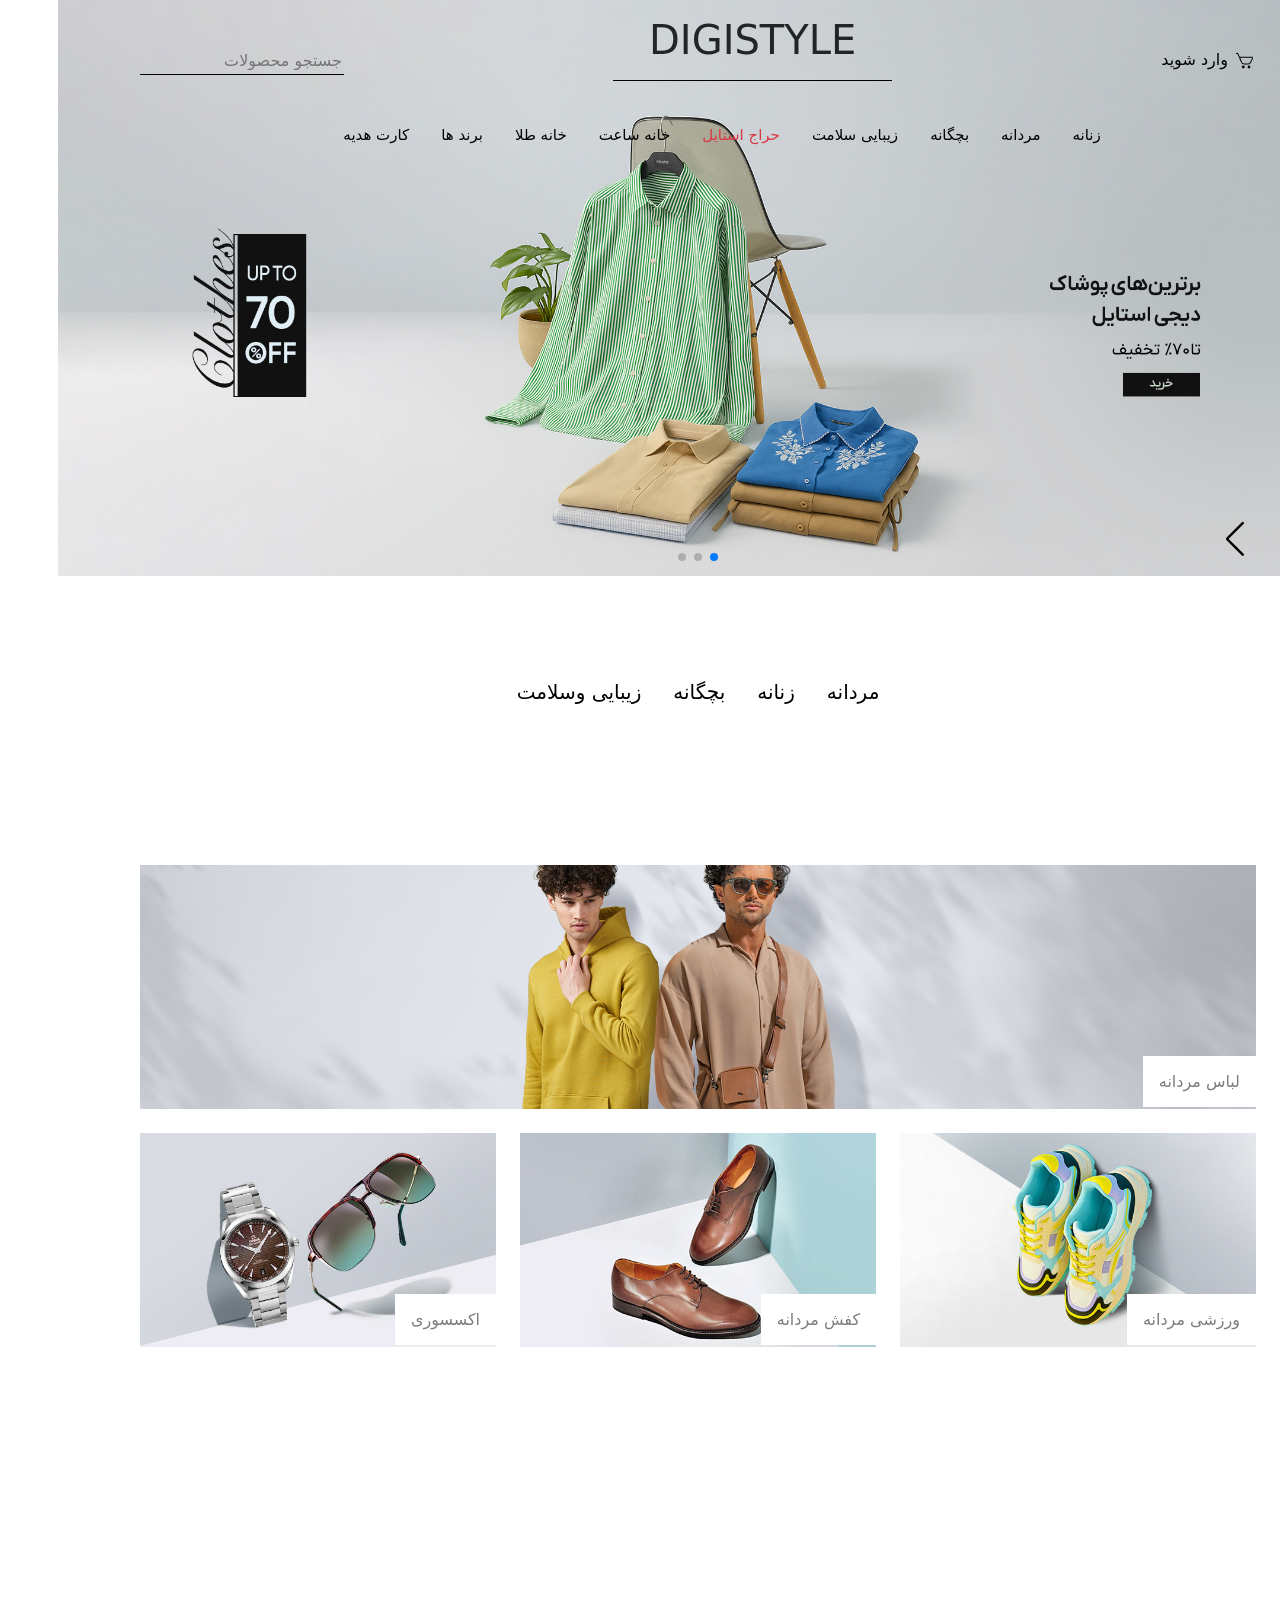
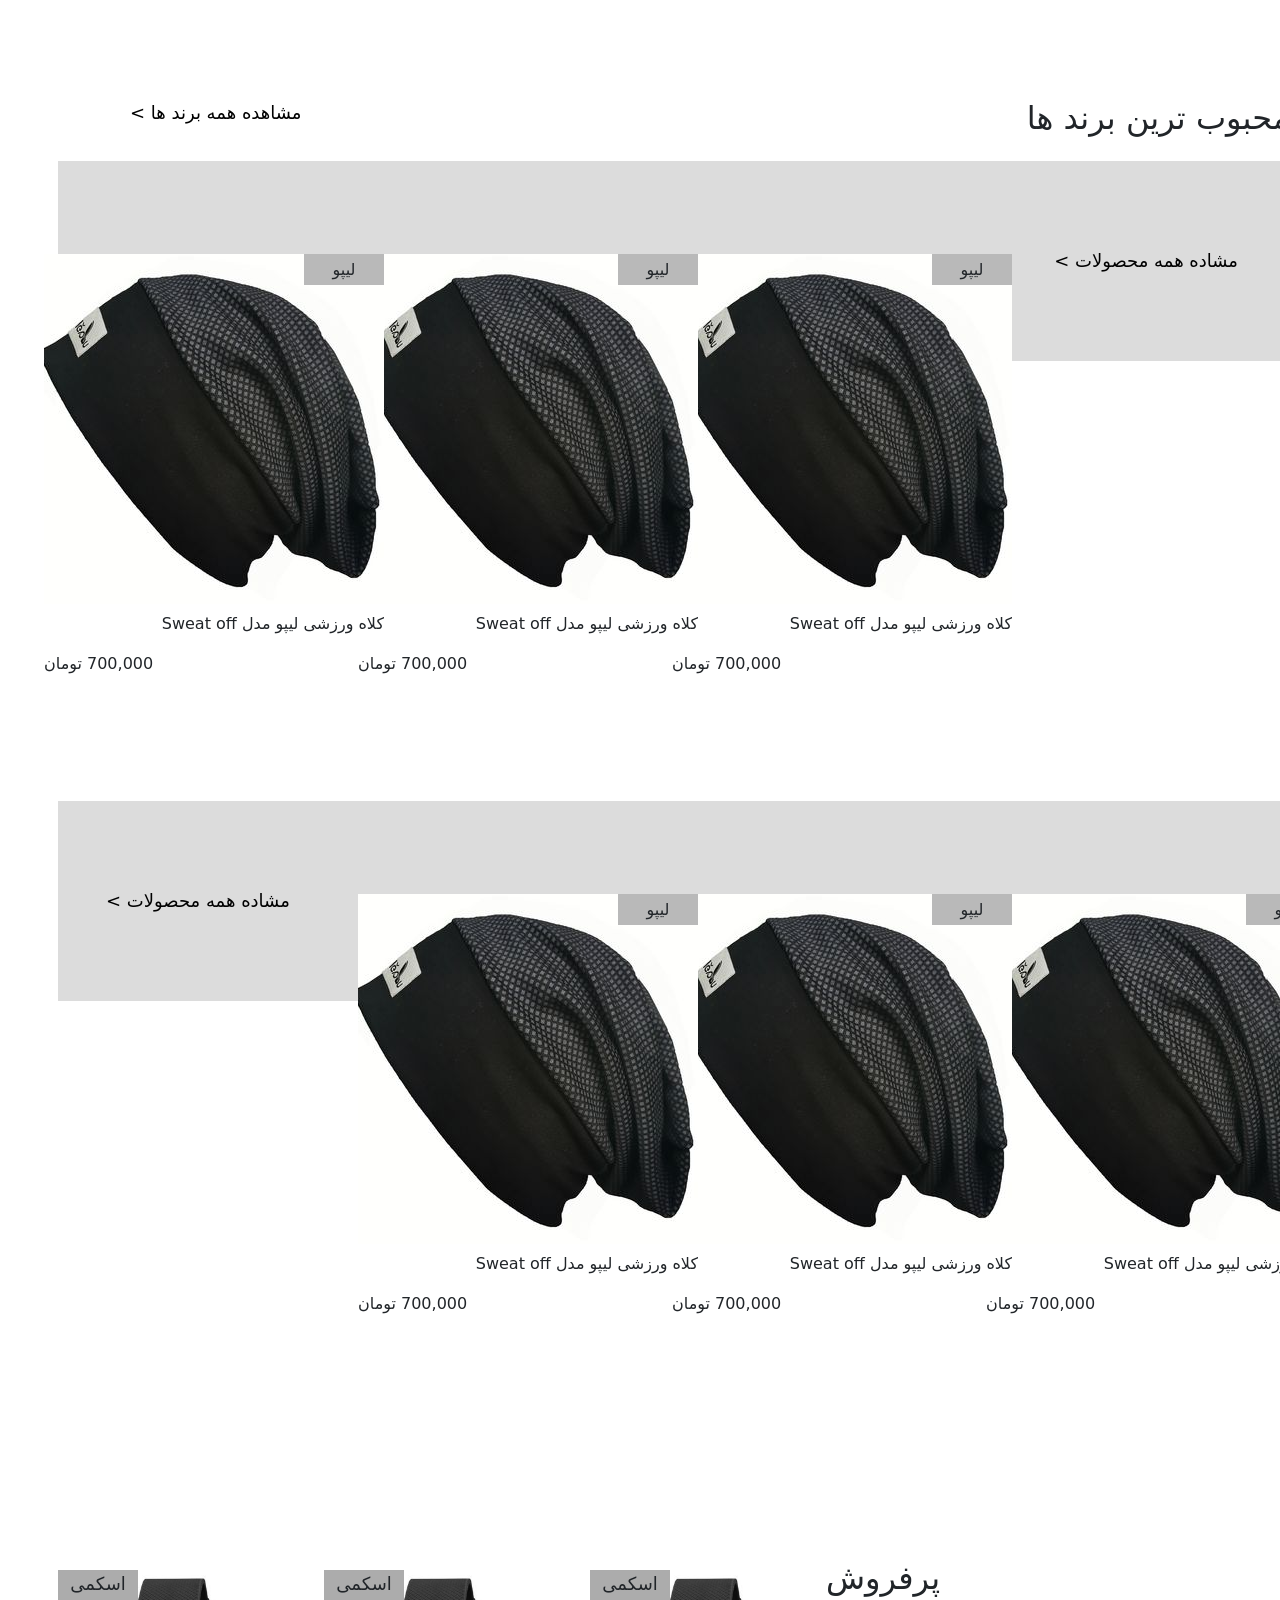
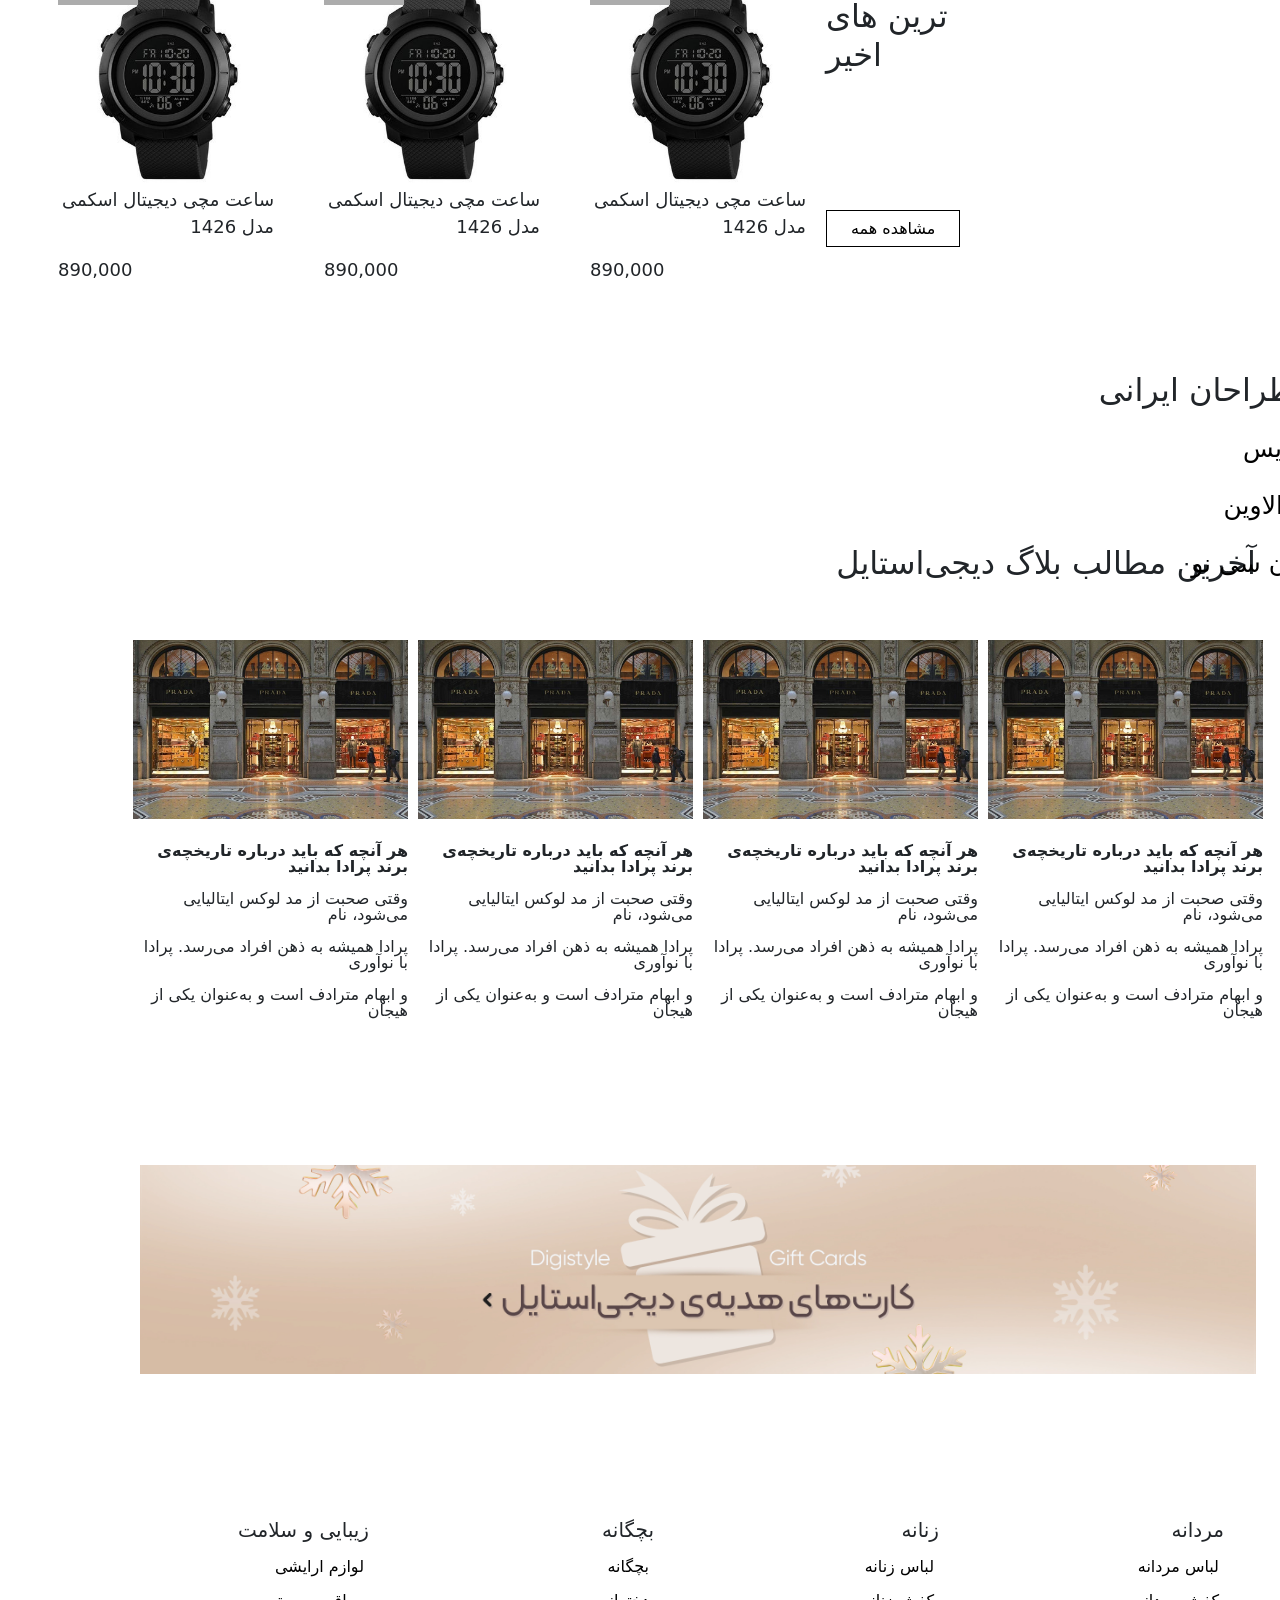
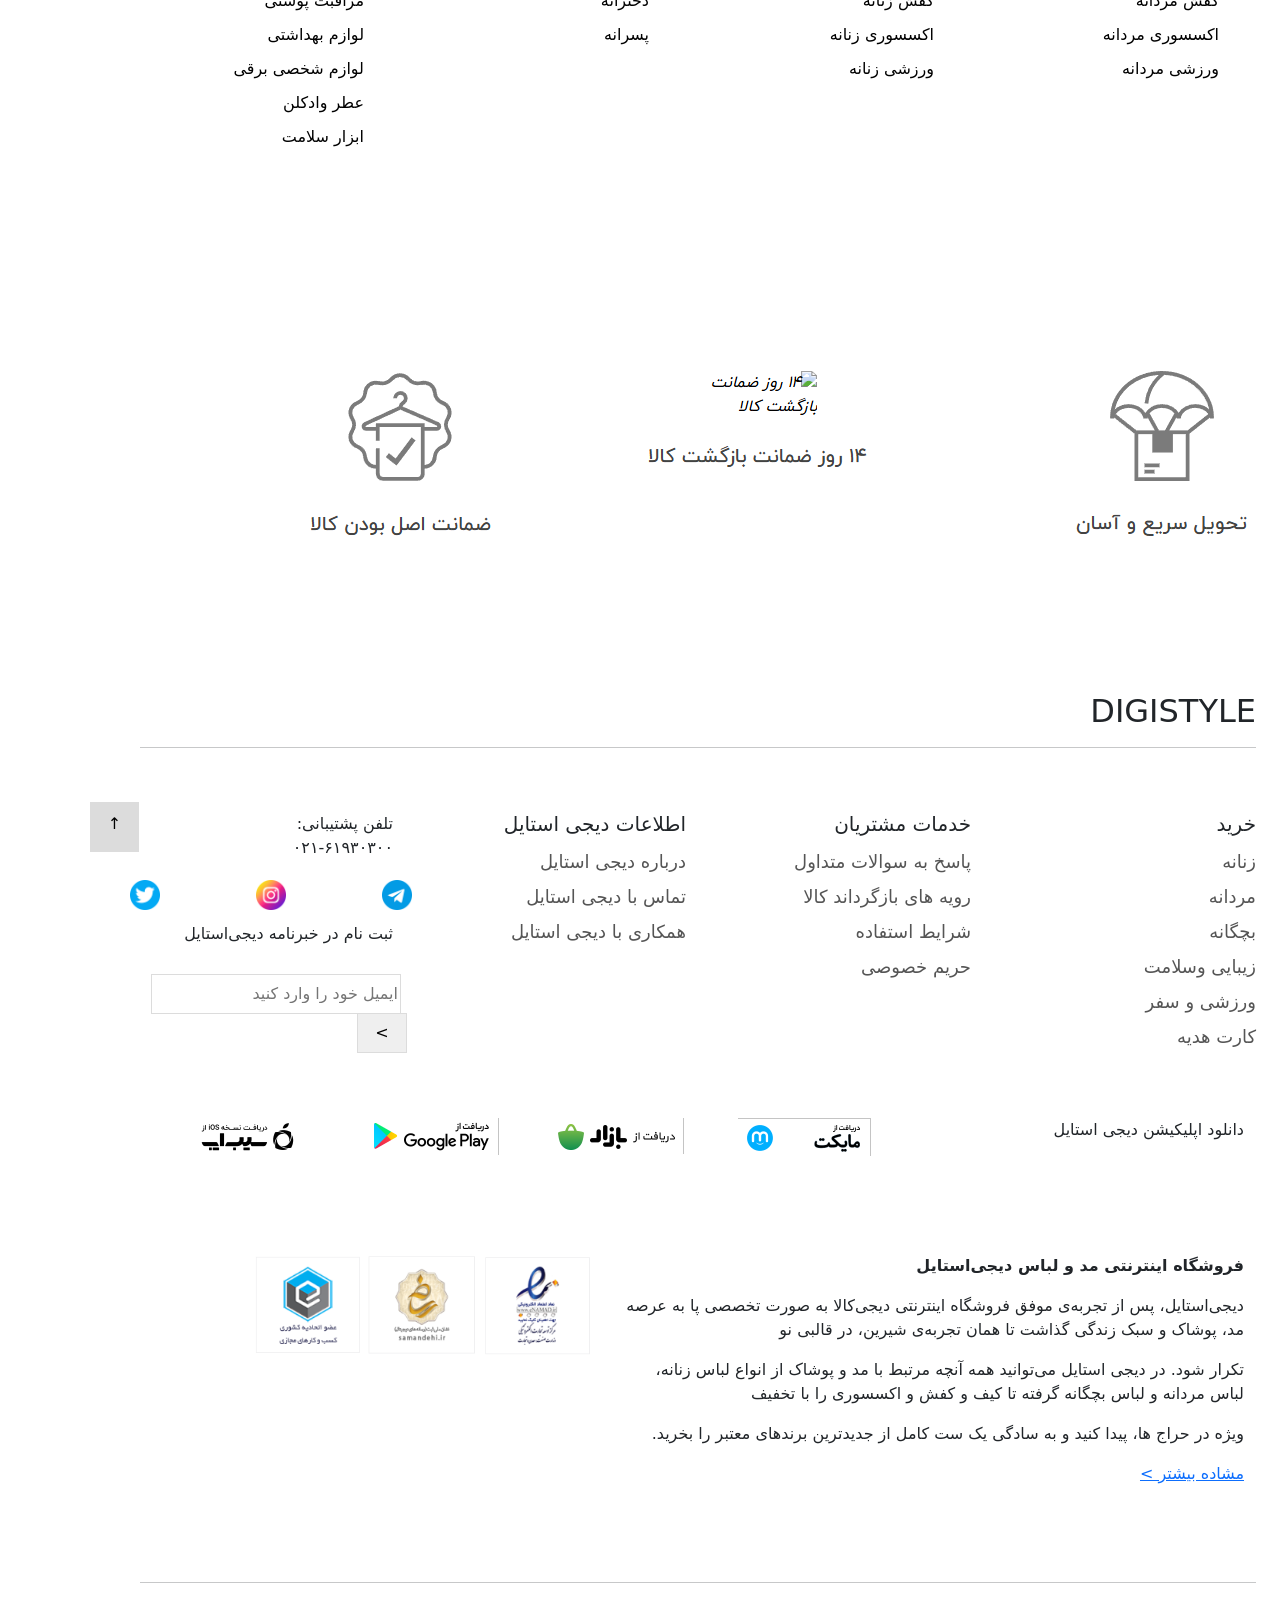
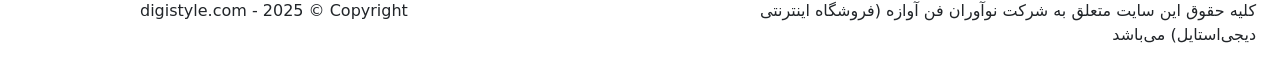
<file: index.html>
<!DOCTYPE html>
<html lang="fa" dir="rtl">

<head>
    <meta charset="UTF-8">
    <meta name="viewport" content="width=device-width, initial-scale=1.0">
    <title>Digistyle</title>
    <link rel="stylesheet" href="boot strap/bootstrap.rtl.min.css">
    <link rel="stylesheet" href="swiper/style swiper/swiper-bundle.min.css">
    <link rel="stylesheet" href="style/style.css">
</head>
<style>
    .op0 {
        display: none !important;
    }

    .op1 {
        display: block !important;

    }
</style>
<body class="position-relative">

    <header id="top" class="position-absolute top-0 right-0 w-100 z-3">


        <div class="container">

            <div class="d-flex justify-content-between">

                <div class="sabad-kharid-login py-5">
                    <img src="icon/cart.png" alt="">
                    <a href="" class="login">وارد شوید</a>
                </div>

                <div class="w-25">
                    <h1 class="text-center boorder-bottom-1 w-100 py-3">DIGISTYLE</h1>
                </div>

                <div class="py-5">
                    <input class="input-search text-black" id="open-search" type="text" placeholder="جستجو محصولات">
                </div>

            </div>

        </div>

        <nav class="container">
            <div>
                <ul class="nav-list">
                    <li class="px-3 ghesmat-zanane-hover">
                        <a href="" class="">زنانه</a>

                        <div class="d-flex ghesmat-zanane-show px-5 py-5 my-2">
                            <ul class="ghesmat-ha-header-1">
                                <div class="ghesmat-1-zanane-2-header-show">
                                    <ul class="px-5">
                                        <li><a href="">تاگ نیم تنه</a></li>
                                        <li><a href="">تی شرت</a></li>
                                        <li><a href="">پول شرت</a></li>
                                        <li><a href="">شومیز و بلوز</a></li>
                                        <li><a href="">شلوار و سر همی</a></li>
                                        <li><a href="">جین</a></li>
                                        <li><a href="">کت و جلیقه</a></li>
                                        <li><a href="">پیراهن و لباس مجلسی</a></li>
                                        <li><a href="">دامن</a></li>
                                        <li><a href="">تونیک</a></li>
                                        <li><a href="">لباس زیر</a></li>
                                        <li><a href="">لباس زیر و راحتی</a></li>
                                    </ul>

                                    <ul class="px-5">
                                        <li><a href="">جوراب و جوراب شلواری</a></li>
                                        <li><a href="">لباس بارداری</a></li>
                                        <li><a href="">کاپشن پالتو بارونی</a></li>
                                        <li><a href="">سویشرت</a></li>
                                        <li><a href="">هودی</a></li>
                                        <li><a href="">ژاکت و پلیور</a></li>
                                        <li><a href="" class="text-danger">حراج وا استایل</a></li>
                                        <li><a href="">جدید ترین ها</a></li>


                                    </ul>


                                </div>
                    </li>


                </ul>

                <ul class="px-5">
                    <li><a href="">تاگ نیم تنه</a></li>
                    <li><a href="">تی شرت</a></li>
                    <li><a href="">پول شرت</a></li>
                    <li><a href="">شومیز و بلوز</a></li>
                    <li><a href="">شلوار و سر همی</a></li>
                    <li><a href="">جین</a></li>
                    <li><a href="">کت و جلیقه</a></li>
                    <li><a href="">پیراهن و لباس مجلسی</a></li>
                    <li><a href="">دامن</a></li>
                    <li><a href="">تونیک</a></li>
                    <li><a href="">لباس زیر</a></li>
                    <li><a href="">لباس زیر و راحتی</a></li>
                </ul>

                <ul class="px-5">
                    <li><a href="">جوراب و جوراب شلواری</a></li>
                    <li><a href="">لباس بارداری</a></li>
                    <li><a href="">کاپشن پالتو بارونی</a></li>
                    <li><a href="">سویشرت</a></li>
                    <li><a href="">هودی</a></li>
                    <li><a href="">ژاکت و پلیور</a></li>
                    <li><a href="" class="text-danger">حراج وا استایل</a></li>
                    <li><a href="">جدید ترین ها</a></li>


                </ul>

                <div class="header-image-left-1 px-5 right-border">
                    <a href="">برترین برند های لباس زنانه</a>

                    <div>
                        <img class="px-2 py-2" src="image/header-aks.png" alt="">
                        <img class="px-2 py-2" src="image/header-aks.png" alt="">
                        <br>
                        <img class="px-2 py-2" src="image/header-aks.png" alt="">
                        <img class="px-2 py-2" src="image/header-aks.png" alt="">
                    </div>
                    <a href="" class="text-start">مشاهده تمام برند ها</a>

                </div>

            </div>
            </li>


            <li class="px-3"><a href="" class="ghesmat-header-mardane-hover">مردانه</a></li>
            <li class="px-3"><a href="">بچگانه</a></li>
            <li class="px-3"><a href="">زیبایی سلامت</a></li>
            <li class="px-3"><a href="" class="text-danger">حراج استایل</a></li>
            <li class="px-3"><a href="">خانه ساعت</a></li>
            <li class="px-3"><a href="">خانه طلا</a></li>
            <li class="px-3"><a href="">برند ها</a></li>
            <li class="px-3"><a href="">کارت هدیه</a></li>
            </ul>
            </div>
        </nav>


        <nav>

        </nav>

        <div class="search position-absolute top-0 right-0 w-100" id="searchh">
            <div class="container">
                <button type="button" class="btn-close" id="close-btn" aria-label="Close"></button>
                <div>
                    <div class="d-flex justify-content-center">
                        <input type="text" placeholder="جستجو کنید" class="input-search-2">
                    </div>

                    <div class="bish-tarin-search text-start py-5">
                        <p>بیشترین جستجو های اخیر</p>
                        <br>
                        <a class="bish-tarin-search-input px-2 py-2" href="">#اویز ساعت طلا زنانه</a>
                        <a class="bish-tarin-search-input px-2 py-2" href="">#اویز ساعت طلا زنانه</a>
                        <a class="bish-tarin-search-input px-2 py-2" href="">#اویز ساعت طلا زنانه</a>
                        <a class="bish-tarin-search-input px-2 py-2" href="">#اویز ساعت طلا زنانه</a>
                        <a class="bish-tarin-search-input px-2 py-2" href="">#اویز ساعت طلا زنانه</a>

                    </div>
                </div>
            </div>
        </div>

    </header>

    <main>

        <section>

            <div class="swiper my1Swiper">
                <div class="swiper-wrapper">
                    <div class="swiper-slide">
                        <img src="image/aksslider.jpg" alt="">
                    </div>

                    <div class="swiper-slide">
                        <img src="image/aksslider.jpg" alt="">
                    </div>

                    <div class="swiper-slide">
                        <img src="image/aksslider.jpg" alt="">
                    </div>
                </div>
                <div class="swiper-pagination"></div>
                <div class="p-rel">
                    <div class="swiper-button-next sb-setting1 px-5"></div>
                    <div class="swiper-button-prev sb-setting2 px-5"></div>
                </div>
            </div>

        </section>


        <section class="py-5 my-5">
            <div class="d-flex justify-content-center py-2 boorder-bottom-2 w-100 center">
                <h5 class="px-3 "><a class="ghesmat-bandi-1" id="ghesmat-bandi-mardane" href=""
                        data-bind="one">مردانه</a>
                </h5>
                <h5 class="px-3 "><a class="ghesmat-bandi-1" id="ghesmat-bandi-zanane" href="" data-bind="two">زنانه</a>
                </h5>
                <h5 class="px-3 "><a class="ghesmat-bandi-1" id="ghesmat-bandi-bachegane" href=""
                        data-bind="three">بچگانه</a></h5>
                <h5 class="px-3 "><a class="ghesmat-bandi-1" href="">زیبایی وسلامت</a></h5>
            </div>
        </section>

        <section class="container py-5 op1 content-section" id="one">

            <div class="row">

                <div class="col-12 col-md-12  ghesmat-lebas-mardane">
                    <img class="w-100" src="image/aksmardane.jpg" alt="">
                    <a class="ghesmat-lebas-mardane-link px-3 py-3" href="#">لباس مردانه</a>
                </div>

            </div>

            <div class="row">
                <div class="col-4 col-md-4">
                    <img class="w-100" src="image/kafshvarzeshi.jpg" alt="">
                    <a class="ghesmat-lebas-mardane-link px-3 py-3" href="#">ورزشی مردانه</a>
                </div>

                <div class="col-4 col-md-4">
                    <img class="w-100" src="image/kafshmardanerasmi.jpg" alt="">
                    <a class="ghesmat-lebas-mardane-link px-3 py-3" href="#">کفش مردانه</a>
                </div>

                <div class="col-4 col-md-4">
                    <img class="w-100" src="image/eyakvasaat.jpg" alt="">
                    <a class="ghesmat-lebas-mardane-link px-3 py-3" href="#">اکسسوری</a>
                </div>
            </div>

        </section>

        <section class="container py-5 op0 content-section" id="two">

            <div class="row">

                <div class="col-12 col-md-12  ghesmat-lebas-mardane">
                    <img class="w-100" src="image/lebaszanane.jpg" alt="">
                    <a class="ghesmat-lebas-mardane-link px-3 py-3" href="">لباس مردانه</a>
                </div>

            </div>

            <div class="row">
                <div class="col-4 col-md-4">
                    <img class="w-100" src="image/varzeshizanane.jpg" alt="">
                    <a class="ghesmat-lebas-mardane-link px-3 py-3" href="">ورزشی مردانه</a>
                </div>

                <div class="col-4 col-md-4">
                    <img class="w-100" src="image/kafshzanane.jpg" alt="">
                    <a class="ghesmat-lebas-mardane-link px-3 py-3" href="">کفش مردانه</a>
                </div>

                <div class="col-4 col-md-4">
                    <img class="w-100" src="image/eynacsaatzanane.jpg" alt="">
                    <a class="ghesmat-lebas-mardane-link px-3 py-3" href="">اکسسوری</a>
                </div>
            </div>

        </section>

        <section class="container py-5 op0 content-section" id="three">

            <div class="row">

                <div class="col-12 col-md-12  ghesmat-lebas-mardane">
                    <img class="w-100" src="image/lebasbache.jpg" alt="">
                    <a class="ghesmat-lebas-mardane-link px-3 py-3" href="">نوزاد</a>
                </div>

            </div>

            <div class="row">
                <div class="col-6 col-md-6">
                    <img class="w-100" src="image/dokhtarane.jpg" alt="">
                    <a class="ghesmat-lebas-mardane-link px-3 py-3" href="">دخترانه</a>
                </div>

                <div class="col-6 col-md-6">
                    <img class="w-100" src="image/pesarane.jpg" alt="">
                    <a class="ghesmat-lebas-mardane-link px-3 py-3" href="">پسرانه</a>
                </div>

            </div>

        </section>


        <section dir="ltr" class="bottom-1">

            <div class="swiper my2Swiper d-flex">

                <div class="swiper-wrapper swiper-slide-setting">

                    <div class="swiper-slide slide-2">
                        <div class="mahsol-slider-porfrosh">
                            <p class="mahsol-slider-matn">اسکمی</p>
                            <img class="w-100" src="image/aksslider-saat.jpg" alt="">
                            <p class="text-start">ساعت مچی دیجیتال اسکمی مدل 1426</p>
                            <p class="text-end">890,000</p>
                        </div>
                    </div>

                    <div class="swiper-slide slide-2">
                        <div class="mahsol-slider-porfrosh">
                            <p class="mahsol-slider-matn">اسکمی</p>
                            <img class="w-100" src="image/aksslider-saat.jpg" alt="">
                            <p class="text-start">ساعت مچی دیجیتال اسکمی مدل 1426</p>
                            <p class="text-end">890,000</p>
                        </div>
                    </div>

                    <div class="swiper-slide slide-2">
                        <div class="mahsol-slider-porfrosh">
                            <p class="mahsol-slider-matn">اسکمی</p>
                            <img class="w-100" src="image/aksslider-saat.jpg" alt="">
                            <p class="text-start">ساعت مچی دیجیتال اسکمی مدل 1426</p>
                            <p class="text-end">890,000</p>
                        </div>
                    </div>

                    <div class="swiper-slide slide-2">
                        <div class="mahsol-slider-porfrosh">
                            <p class="mahsol-slider-matn">اسکمی</p>
                            <img class="w-100" src="image/aksslider-saat.jpg" alt="">
                            <p class="text-start">ساعت مچی دیجیتال اسکمی مدل 1426</p>
                            <p class="text-end">890,000</p>
                        </div>
                    </div>

                    <div class="swiper-slide slide-2">
                        <div class="mahsol-slider-porfrosh">
                            <p class="mahsol-slider-matn">اسکمی</p>
                            <img class="w-100" src="image/aksslider-saat.jpg" alt="">
                            <p class="text-start">ساعت مچی دیجیتال اسکمی مدل 1426</p>
                            <p class="text-end">890,000</p>
                        </div>
                    </div>

                </div>
                <div class="swiper-pagination"></div>

                <div>
                    <h2 class="porfroshtarinha-h2">
                        پرفروش <br>
                        ترین های <br>
                        اخیر
                    </h2>
                    <a href="" class="moshahede px-4 py-2">مشاهده همه</a>
                </div>

            </div>



        </section>

        <section class="ja-2">

            <div class="d-flex justify-content-between px-5">
                <h2>محبوب ترین برند ها</h2>
                <a href="" class="text-black link px-4">مشاهده همه برند ها ></a>
            </div>

            <div class="mahbob-tarin-ha my-3"></div>

            <div class="container-fluid">

                <div class="row mahbob-tarin-jash">

                    <a href="" class="moshahede-mahsolat">مشاده همه محصولات ></a>


                    <div class="d-flex justify-content-end">

                        <div class="mahsol-ha col-12 col-md-3">

                            <div class="mahsol-berand">
                                <img src="image/kolahvarzeshi.jpg" alt="">
                                <div class="py-2">
                                    <p class="text-start">کلاه ورزشی لیپو مدل Sweat off</p>
                                    <p class="text-end">700,000 تومان</p>
                                </div>
                                <div class="mahsol-text py-2">لیپو</div>
                            </div>

                        </div>

                        <div class="mahsol-ha col-12 col-md-3">

                            <div class="mahsol-berand">
                                <img src="image/kolahvarzeshi.jpg" alt="">
                                <div class="py-2">
                                    <p class="text-start">کلاه ورزشی لیپو مدل Sweat off</p>
                                    <p class="text-end">700,000 تومان</p>
                                </div>
                                <div class="mahsol-text py-2">لیپو</div>
                            </div>

                        </div>

                        <div class="mahsol-ha col-12 col-md-3">

                            <div class="mahsol-berand">
                                <img src="image/kolahvarzeshi.jpg" alt="">
                                <div class="py-2">
                                    <p class="text-start">کلاه ورزشی لیپو مدل Sweat off</p>
                                    <p class="text-end">700,000 تومان</p>
                                </div>
                                <div class="mahsol-text py-2">لیپو</div>
                            </div>

                        </div>

                    </div>

                </div>

            </div>

        </section>

        <section class="container-fluid">



        </section>

        <section class="ja-3">



            <div class="mahbob-tarin-ha my-3"></div>

            <div class="container-fluid">

                <div class="row mahbob-tarin-jash">

                    <a href="" class="moshahede-mahsolat text-end px-5">مشاده همه محصولات ></a>


                    <div class="d-flex justify-content-start">

                        <div class="mahsol-ha col-12 col-md-3">

                            <div class="mahsol-berand">
                                <img src="image/kolahvarzeshi.jpg" alt="">
                                <div class="py-2">
                                    <p class="text-start">کلاه ورزشی لیپو مدل Sweat off</p>
                                    <p class="text-end">700,000 تومان</p>
                                </div>
                                <div class="mahsol-text py-2">لیپو</div>
                            </div>

                        </div>

                        <div class="mahsol-ha col-12 col-md-3">

                            <div class="mahsol-berand">
                                <img src="image/kolahvarzeshi.jpg" alt="">
                                <div class="py-2">
                                    <p class="text-start">کلاه ورزشی لیپو مدل Sweat off</p>
                                    <p class="text-end">700,000 تومان</p>
                                </div>
                                <div class="mahsol-text py-2">لیپو</div>
                            </div>

                        </div>

                        <div class="mahsol-ha col-12 col-md-3">

                            <div class="mahsol-berand">
                                <img src="image/kolahvarzeshi.jpg" alt="">
                                <div class="py-2">
                                    <p class="text-start">کلاه ورزشی لیپو مدل Sweat off</p>
                                    <p class="text-end">700,000 تومان</p>
                                </div>
                                <div class="mahsol-text py-2">لیپو</div>
                            </div>

                        </div>

                    </div>

                </div>

            </div>

        </section>

        <section class="container">

        </section>

        <section class="container-fluid my-5 py-5">



            <div class="ensoni-div">
                <ul class="ensoni-ul">
                    <h2>طراحان ایرانی</h2>
                    <li><a href="" data-bind="three" id="three">ریس</a></li>
                    <li><a href="" data-bind="two" id="two">دالاوین</a></li>
                    <li><a href="" data-bind="one" id="one">ان سی نو</a></li>
                </ul>
            </div>

            <div id="ghesmat-1" class="content-section dblock">

                <div class="d-flex justify-content-start pr-1">
                    <div class="col-8 col-md-8">
                        <img class="w-100" src="image/ens-soni-mard.png" alt="">
                    </div>

                    <div class="col-4 col-md-4">
                        <img class="w-100" src="image/ensoni-kotshalvar.png" alt="">
                    </div>
                </div>

                <div class="d-flex justify-content-start pr-1">
                    <div class="col-4 col-md-4">
                        <img class="w-100" src="image/ensoni-kapshan.png" alt="">
                    </div>

                    <div class="col-4 col-md-4">
                        <img class="w-100" src="image/ensoni-hodi.png" alt="">
                    </div>

                    <div class="col-4 col-md-4">
                        <img class="w-100" src="image/ensoni-kafsh.png" alt="">
                    </div>
                </div>

            </div>

            <div id="ghesmat-2" class="content-section dnone">

                <div class="d-flex justify-content-start pr-1">
                    <div class="col-8 col-md-8">
                        <img class="w-100" src="image/dalvin-akszanane.png" alt="">
                    </div>

                    <div class="col-4 col-md-4">
                        <img class="w-100" src="image/dalvin-kafsh.png" alt="">
                    </div>
                </div>

                <div class="d-flex justify-content-start pr-1">
                    <div class="col-4 col-md-4">
                        <img class="w-100" src="image/dalvin-kafsh2.png" alt="">
                    </div>

                    <div class="col-4 col-md-4">
                        <img class="w-100" src="image/dalvin-kafsh3.png" alt="">
                    </div>

                    <div class="col-4 col-md-4">
                        <img class="w-100" src="image/dalvin-kafsh4.png" alt="">
                    </div>
                </div>

            </div>

            <div id="ghesmat-3" class="content-section dnone">

                <div class="d-flex justify-content-start pr-1">
                    <div class="col-8 col-md-8">
                        <img class="w-100" src="image/res-lebaszanane.png" alt="">
                    </div>

                    <div class="col-4 col-md-4">
                        <img class="w-100" src="image/res-kafshzanane.png" alt="">
                    </div>
                </div>

                <div class="d-flex justify-content-start pr-1">
                    <div class="col-4 col-md-4">
                        <img class="w-100" src="image/res-kafshzanane2.png" alt="">
                    </div>

                    <div class="col-4 col-md-4">
                        <img class="w-100" src="image/res-lebaszanane.png" alt="">
                    </div>

                    <div class="col-4 col-md-4">
                        <img class="w-100" src="image/res.kafshzanane-5.png" alt="">
                    </div>
                </div>

            </div>




        </section>

        <section class="container">
            <h2 class="my-5">آخرین مطالب بلاگ دیجی‌استایل</h2>

            <div class="row">

                <div class="col-6 col-md-3 tarikh">
                    <img class="w-100" src="image/tarikh.jpg" alt="">
                    <div class="py-4">
                        <p class="font-1">هر آنچه که باید درباره تاریخچه‌ی برند پرادا بدانید</p>
                        <p>وقتی صحبت از مد لوکس ایتالیایی می‌شود، نام</p>
                        <p>پرادا همیشه به ذهن افراد می‌رسد. پرادا با نوآوری</p>
                        <p>و ابهام مترادف است و به‌عنوان یکی از هیجان</p>
                    </div>
                </div>

                <div class="col-6 col-md-3 tarikh">
                    <img class="w-100" src="image/tarikh.jpg" alt="">
                    <div class="py-4">
                        <p class="font-1">هر آنچه که باید درباره تاریخچه‌ی برند پرادا بدانید</p>
                        <p>وقتی صحبت از مد لوکس ایتالیایی می‌شود، نام</p>
                        <p>پرادا همیشه به ذهن افراد می‌رسد. پرادا با نوآوری</p>
                        <p>و ابهام مترادف است و به‌عنوان یکی از هیجان</p>
                    </div>
                </div>

                <div class="col-6 col-md-3 tarikh">
                    <img class="w-100" src="image/tarikh.jpg" alt="">
                    <div class="py-4">
                        <p class="font-1">هر آنچه که باید درباره تاریخچه‌ی برند پرادا بدانید</p>
                        <p>وقتی صحبت از مد لوکس ایتالیایی می‌شود، نام</p>
                        <p>پرادا همیشه به ذهن افراد می‌رسد. پرادا با نوآوری</p>
                        <p>و ابهام مترادف است و به‌عنوان یکی از هیجان</p>
                    </div>
                </div>

                <div class="col-6 col-md-3 tarikh">
                    <img class="w-100" src="image/tarikh.jpg" alt="">
                    <div class="py-4">
                        <p class="font-1">هر آنچه که باید درباره تاریخچه‌ی برند پرادا بدانید</p>
                        <p>وقتی صحبت از مد لوکس ایتالیایی می‌شود، نام</p>
                        <p>پرادا همیشه به ذهن افراد می‌رسد. پرادا با نوآوری</p>
                        <p>و ابهام مترادف است و به‌عنوان یکی از هیجان</p>
                    </div>
                </div>

            </div>

        </section>

        <section class="container py-5 my-5">
            <div class="row">

                <div class="col-12 col-md-12">
                    <img class="w-100" src="image/carhadie.jpg" alt="">
                </div>

            </div>
        </section>

        <section class="container">
            <div class="row">

                <div class="col-6 py-5 col-md-3">
                    <ul class="ul-ha">
                        <h5>مردانه</h5>
                        <li><a href="">لباس مردانه</a></li>
                        <li><a href="">کفش مردانه</a></li>
                        <li><a href="">اکسسوری مردانه</a></li>
                        <li><a href="">ورزشی مردانه</a></li>
                    </ul>
                </div>

                <div class="col-6 py-5 col-md-3">
                    <ul class="ul-ha">
                        <h5>زنانه</h5>
                        <li><a href="">لباس زنانه</a></li>
                        <li><a href="">کفش زنانه</a></li>
                        <li><a href="">اکسسوری زنانه</a></li>
                        <li><a href="">ورزشی زنانه</a></li>
                    </ul>
                </div>

                <div class="col-6 py-5 col-md-3">
                    <ul class="ul-ha">
                        <h5>بچگانه</h5>
                        <li><a href="">بچگانه</a></li>
                        <li><a href="">دخترانه</a></li>
                        <li><a href="">پسرانه</a></li>
                    </ul>
                </div>

                <div class="col-6 py-5 col-md-3">
                    <ul class="ul-ha">
                        <h5>زیبایی و سلامت</h5>
                        <li><a href="">لوازم ارایشی</a></li>
                        <li><a href="">مراقبت پوستی</a></li>
                        <li><a href="">لوازم بهداشتی</a></li>
                        <li><a href="">لوازم شخصی برقی</a></li>
                        <li><a href="">عطر وادکلن</a></li>
                        <li><a href="">ابزار سلامت</a></li>

                    </ul>
                </div>

            </div>
        </section>

        <section class="container ja-7">
            <div class="row">
                <div class="col-4 col-md-4">
                    <img src="image/TAHVILasan.png" alt="">
                </div>

                <div class="col-4 col-md-4">
                    <img src="image/bargashtKALA.png" alt="">
                </div>

                <div class="col-4 col-md-4">
                    <img src="image/zemanataslkala.png" alt="">
                </div>

            </div>
        </section>

    </main>

    <footer class="container ja-6">
        <div>
            <h2>DIGISTYLE</h2>
            <hr>
        </div>

        <div class="row">

            <ul class="col-md-3 col-12 py-5 no-ul">
                <h5>خرید</h5>
                <li class="py-1"><a class="link text-gray" href="">زنانه</a></li>
                <li class="py-1"><a class="link text-gray" href="">مردانه</a></li>
                <li class="py-1"><a class="link text-gray" href="">بچگانه</a></li>
                <li class="py-1"><a class="link text-gray" href="">زیبایی وسلامت</a></li>
                <li class="py-1"><a class="link text-gray" href="">ورزشی و سفر</a></li>
                <li class="py-1"><a class="link text-gray" href="">کارت هدیه</a></li>
            </ul>

            <ul class="col-md-3 col-12 py-5 no-ul">
                <h5>خدمات مشتریان</h5>
                <li class="py-1"><a href="" class="link text-gray">پاسخ به سوالات متداول</a></li>
                <li class="py-1"><a href="" class="link text-gray">رویه های بازگرداند کالا</a></li>
                <li class="py-1"><a href="" class="link text-gray">شرایط استفاده</a></li>
                <li class="py-1"><a href="" class="link text-gray">حریم خصوصی</a></li>
            </ul>

            <ul class="col-md-3 col-12 py-5 no-ul">
                <h5>اطلاعات دیجی استایل</h5>
                <li class="py-1"><a href="" class="link text-gray">درباره دیجی استایل</a></li>
                <li class="py-1"><a href="" class="link text-gray">تماس با دیجی استایل</a></li>
                <li class="py-1"><a href="" class="link text-gray">همکاری با دیجی استایل</a></li>

            </ul>



            <div class="col-md-3 col-12 py-5">

                <div class="d-flex">
                    <p class="px-2">تلفن پشتیبانی: ۶۱۹۳۰۳۰۰-۰۲۱</p>
                    <a href="" id="#top" class="px-1 top-1">↑</a>
                </div>

                <div class="d-flex py-1 justify-content-center">
                    <div class="px-5">
                        <img class="logo" src="icon/2111646.png" alt="">
                    </div>

                    <div class="px-5">
                        <img class="logo" src="icon/3955024.png" alt="">
                    </div>

                    <div class="px-5">
                        <img class="logo" src="icon/3670151.png" alt="">
                    </div>


                </div>

                <div class="py-2 px-2">
                    <p>ثبت‌ نام در خبرنامه دیجی‌استایل</p>
                </div>

                <div class="py-1">
                    <input class="input-text" type="text" placeholder="ایمیل خود را وارد کنید">
                    <input class="input-submit" type="submit" value=">">
                </div>

            </div>

        </div>

        <div class="container">
            <div class="row">
                <div class="col-12 col-md-4">
                    <p>دانلود اپلیکیشن دیجی استایل</p>
                </div>

                <div class="col-6 col-md-2">
                    <img src="image/mycat.png" alt="">
                </div>
                <div class="col-6 col-md-2">
                    <img src="image/bazar.png" alt="">
                </div>
                <div class="col-6 col-md-2">
                    <img src="image/gogelplay.png" alt="">
                </div>
                <div class="col-6 col-md-2">
                    <img src="image/sibapp.png" alt="">
                </div>

            </div>
        </div>

        <div class="container my-5 py-5">

            <div class="row">
                <div class="col-12 col-md-7">
                    <p class="font-1">فروشگاه اینترنتی مد و لباس دیجی‌استایل</p>
                    <p>دیجی‌استایل، پس از تجربه‌ی موفق فروشگاه اینترنتی دیجی‌کالا به صورت تخصصی پا به عرصه مد، پوشاک و
                        سبک زندگی گذاشت تا همان تجربه‌ی شیرین، در قالبی نو</p>
                    <p>تکرار شود. در دیجی ‌استایل می‌توانید همه آنچه مرتبط با مد و پوشاک از انواع لباس زنانه، لباس
                        مردانه و لباس بچگانه گرفته تا کیف و کفش و اکسسوری را با تخفیف</p>
                    <p>ویژه در حراج ها، پیدا کنید و به سادگی یک ست کامل از جدیدترین‌ برندهای معتبر را بخرید.</p>

                    <a href="">مشاده بیشتر ></a>
                </div>

                <div class="col-12 col-md-5">
                    <img class="w-25" src="image/enamad.png" alt="">
                    <img class="w-25" src="image/samandehi.png" alt="">
                    <img class="w-25" src="image/etehadie.png" alt="">
                </div>
            </div>

        </div>

        <hr>

        <div class="row">
            <p class="col-12 col-md-6">کليه حقوق اين سايت متعلق به شرکت نوآوران فن آوازه (فروشگاه اینترنتی دیجی‌استایل)
                می‌باشد</p>
            <p class="col-12 col-md-6 text-end">digistyle.com - 2025 © Copyright</p>
        </div>

    </footer>

    <script src="boot strap/bootstrap.bundle.min.js"></script>
    <script src="swiper/js swiper/swiper-bundle.min.js"></script>
    <script src="script/script.js"></script>
</body>

</html>
</file>
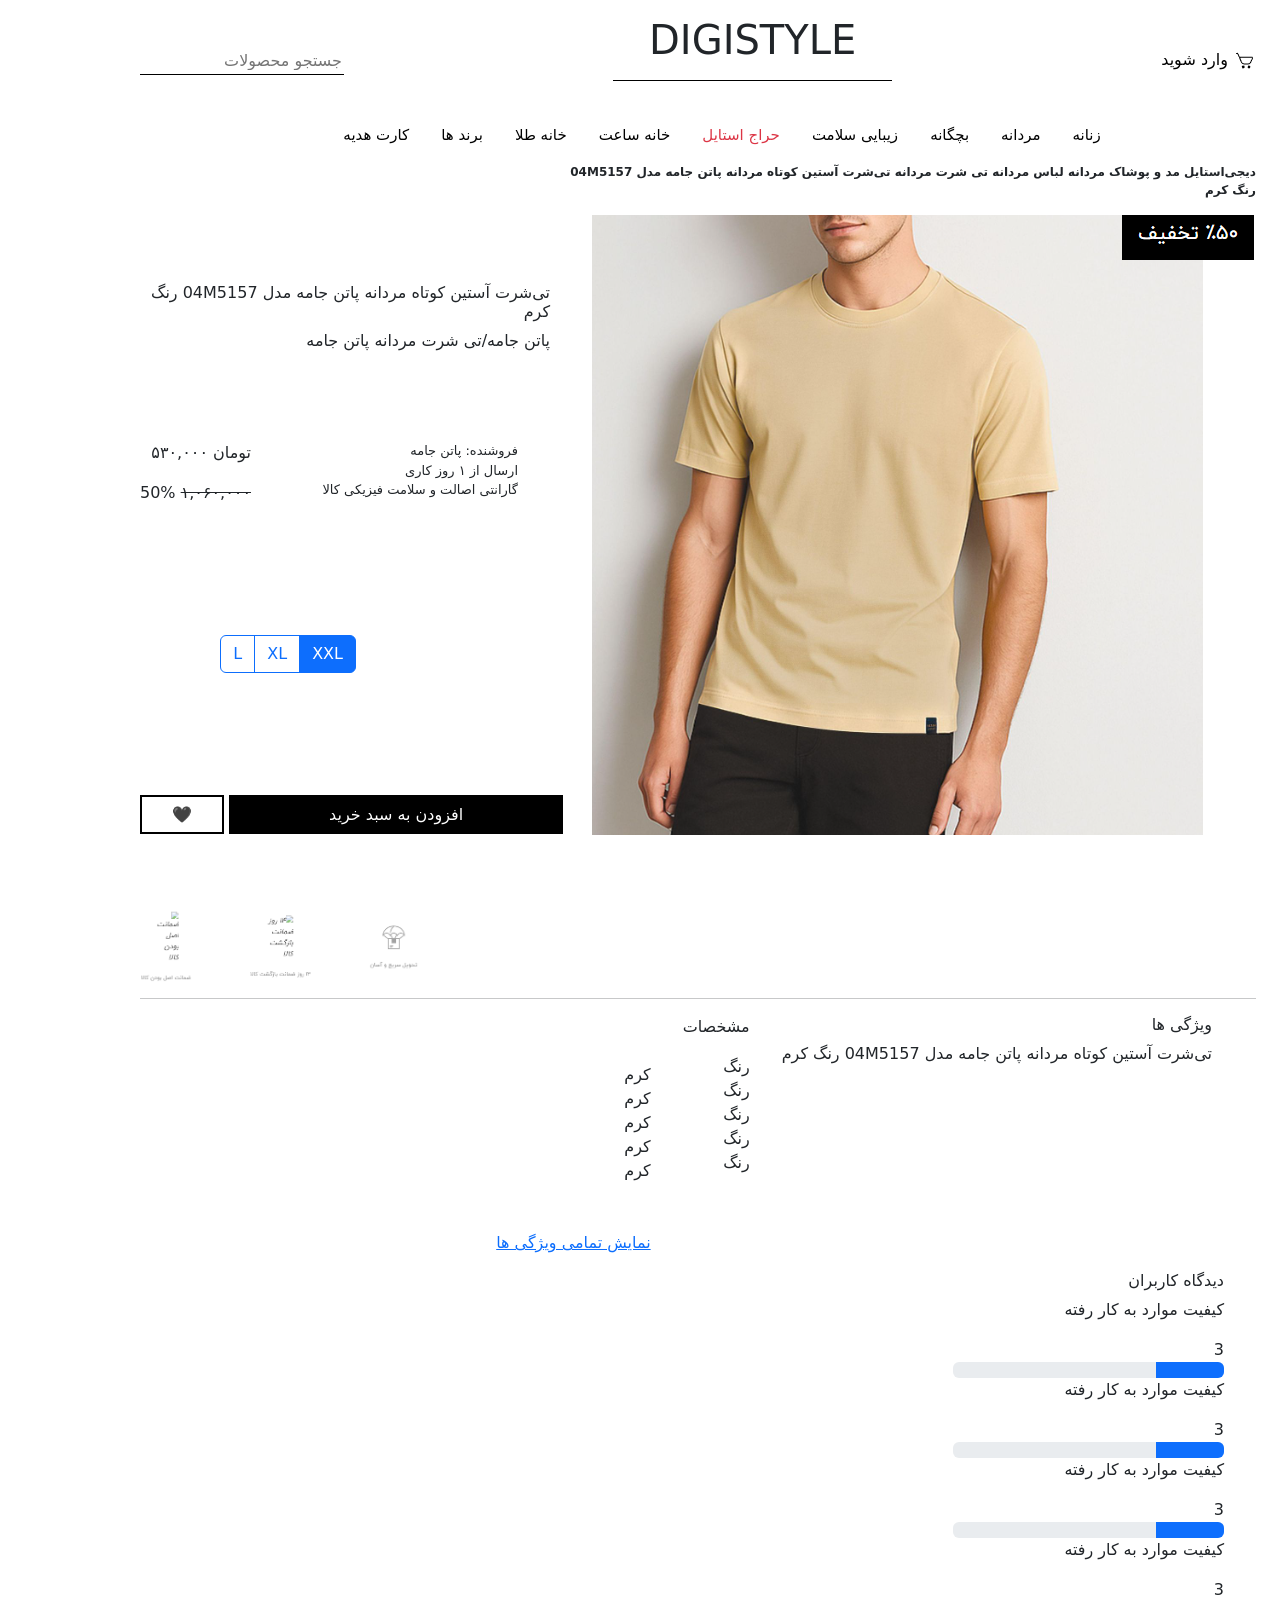
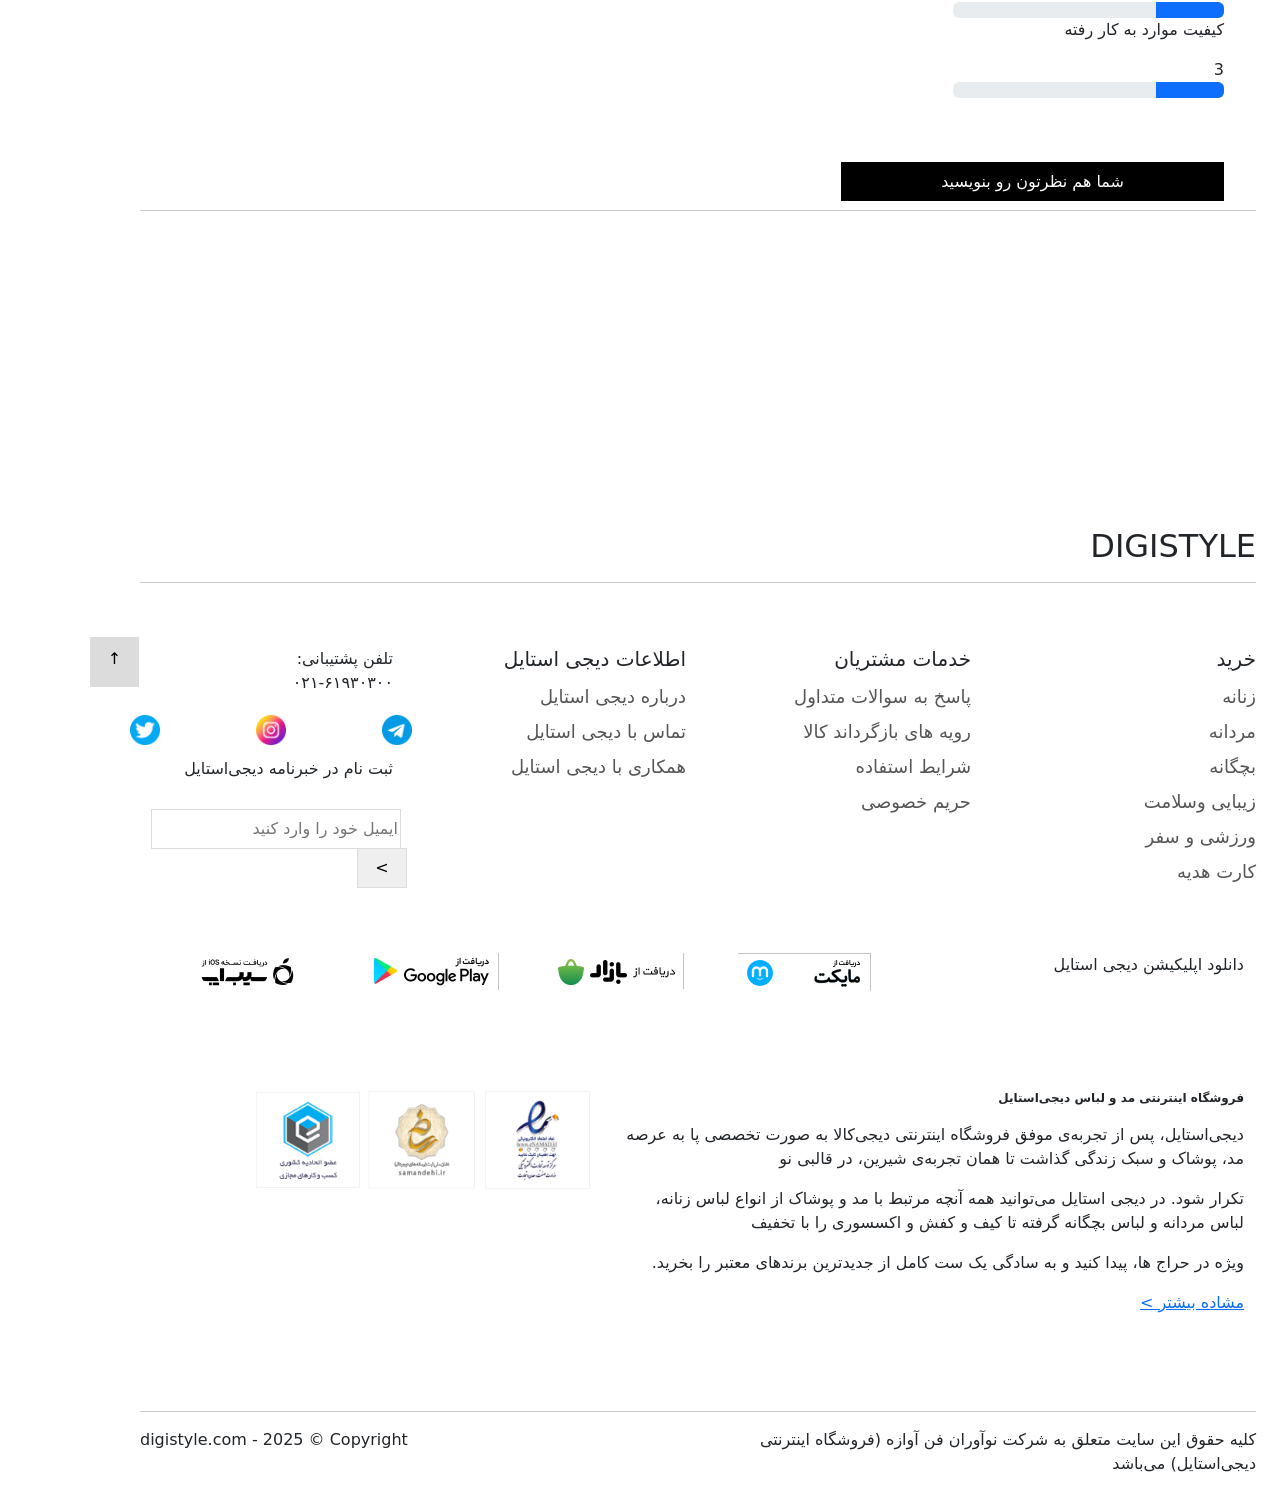
<file: mahsolha.html>
<!DOCTYPE html>
<html lang="en" dir="rtl">

<head>
    <meta charset="UTF-8">
    <meta name="viewport" content="width=device-width, initial-scale=1.0">
    <title>mahsol</title>
    <link rel="stylesheet" href="boot strap/bootstrap.rtl.min.css">
    <link rel="stylesheet" href="style/mahsol.css">
    <link rel="stylesheet" href="style/style.css">
</head>

<body>

    <header id="top">


        <div class="container">

            <div class="d-flex justify-content-between">

                <div class="sabad-kharid-login py-5">
                    <img src="icon/cart.png" alt="">
                    <a href="" class="login">وارد شوید</a>
                </div>

                <div class="w-25">
                    <h1 class="text-center boorder-bottom-1 w-100 py-3">DIGISTYLE</h1>
                </div>

                <div class="py-5">
                    <input class="input-search text-black" id="open-search" type="text" placeholder="جستجو محصولات">
                </div>

            </div>

        </div>

        <nav class="container">
            <div>
                <ul class="nav-list">
                    <li class="px-3"><a href="" class="">زنانه</a>

                        <div class="d-flex ghesmat-zanane-show px-5 py-5 my-2">
                            <ul class="ghesmat-ha-header-1">
                                <div class="ghesmat-1-zanane-2-header-show">
                                    <ul class="px-5">
                                        <li><a href="">تاگ نیم تنه</a></li>
                                        <li><a href="">تی شرت</a></li>
                                        <li><a href="">پول شرت</a></li>
                                        <li><a href="">شومیز و بلوز</a></li>
                                        <li><a href="">شلوار و سر همی</a></li>
                                        <li><a href="">جین</a></li>
                                        <li><a href="">کت و جلیقه</a></li>
                                        <li><a href="">پیراهن و لباس مجلسی</a></li>
                                        <li><a href="">دامن</a></li>
                                        <li><a href="">تونیک</a></li>
                                        <li><a href="">لباس زیر</a></li>
                                        <li><a href="">لباس زیر و راحتی</a></li>
                                    </ul>

                                    <ul class="px-5">
                                        <li><a href="">جوراب و جوراب شلواری</a></li>
                                        <li><a href="">لباس بارداری</a></li>
                                        <li><a href="">کاپشن پالتو بارونی</a></li>
                                        <li><a href="">سویشرت</a></li>
                                        <li><a href="">هودی</a></li>
                                        <li><a href="">ژاکت و پلیور</a></li>
                                        <li><a href="" class="text-danger">حراج وا استایل</a></li>
                                        <li><a href="">جدید ترین ها</a></li>


                                    </ul>


                                </div>
                    </li>


                </ul>

                <ul class="px-5">
                    <li><a href="">تاگ نیم تنه</a></li>
                    <li><a href="">تی شرت</a></li>
                    <li><a href="">پول شرت</a></li>
                    <li><a href="">شومیز و بلوز</a></li>
                    <li><a href="">شلوار و سر همی</a></li>
                    <li><a href="">جین</a></li>
                    <li><a href="">کت و جلیقه</a></li>
                    <li><a href="">پیراهن و لباس مجلسی</a></li>
                    <li><a href="">دامن</a></li>
                    <li><a href="">تونیک</a></li>
                    <li><a href="">لباس زیر</a></li>
                    <li><a href="">لباس زیر و راحتی</a></li>
                </ul>

                <ul class="px-5">
                    <li><a href="">جوراب و جوراب شلواری</a></li>
                    <li><a href="">لباس بارداری</a></li>
                    <li><a href="">کاپشن پالتو بارونی</a></li>
                    <li><a href="">سویشرت</a></li>
                    <li><a href="">هودی</a></li>
                    <li><a href="">ژاکت و پلیور</a></li>
                    <li><a href="" class="text-danger">حراج وا استایل</a></li>
                    <li><a href="">جدید ترین ها</a></li>


                </ul>

                <div class="header-image-left-1 px-5 right-border">
                    <a href="">برترین برند های لباس زنانه</a>

                    <div>
                        <img class="px-2 py-2" src="image/header-aks.png" alt="">
                        <img class="px-2 py-2" src="image/header-aks.png" alt="">
                        <br>
                        <img class="px-2 py-2" src="image/header-aks.png" alt="">
                        <img class="px-2 py-2" src="image/header-aks.png" alt="">
                    </div>
                    <a href="" class="text-start">مشاهده تمام برند ها</a>

                </div>

            </div>
            </li>


            <li class="px-3"><a href="" class="ghesmat-header-mardane-hover">مردانه</a></li>
            <li class="px-3"><a href="">بچگانه</a></li>
            <li class="px-3"><a href="">زیبایی سلامت</a></li>
            <li class="px-3"><a href="" class="text-danger">حراج استایل</a></li>
            <li class="px-3"><a href="">خانه ساعت</a></li>
            <li class="px-3"><a href="">خانه طلا</a></li>
            <li class="px-3"><a href="">برند ها</a></li>
            <li class="px-3"><a href="">کارت هدیه</a></li>
            </ul>
            </div>
        </nav>


        <nav>

        </nav>

        <div class="search" id="searchh">
            <div class="container">
                <button type="button" class="btn-close" id="close-btn" aria-label="Close"></button>
                <div>
                    <div class="d-flex justify-content-center">
                        <input type="text" placeholder="جستجو کنید" class="input-search-2">
                    </div>

                    <div class="bish-tarin-search text-start py-5">
                        <p>بیشترین جستجو های اخیر</p>
                        <br>
                        <a class="bish-tarin-search-input px-2 py-2" href="">#اویز ساعت طلا زنانه</a>
                        <a class="bish-tarin-search-input px-2 py-2" href="">#اویز ساعت طلا زنانه</a>
                        <a class="bish-tarin-search-input px-2 py-2" href="">#اویز ساعت طلا زنانه</a>
                        <a class="bish-tarin-search-input px-2 py-2" href="">#اویز ساعت طلا زنانه</a>
                        <a class="bish-tarin-search-input px-2 py-2" href="">#اویز ساعت طلا زنانه</a>

                    </div>
                </div>
            </div>
        </div>

    </header>


    <main class="container">

        <section class="d-flex justify-content-between">

            <div class="">
                <p class="font-1">
                    دیجی‌استایل
                    مد و پوشاک
                    مردانه
                    لباس مردانه
                    تی شرت مردانه
                    تی‌شرت آستین کوتاه مردانه پاتن جامه مدل 04M5157 رنگ کرم
                </p>
                <img src="image/aks-mahsol.png" alt="">
            </div>

            <div class="yaladige">

                <h6>
                    تی‌شرت آستین کوتاه مردانه پاتن جامه مدل 04M5157 رنگ کرم
                </h6>
                <p>
                    پاتن جامه/تی شرت مردانه پاتن جامه
                </p>

                <br>
                <br>
                <br>

                <div class="d-flex justify-content-between">
                    <div>
                        <ul class="ul-setting">
                            <li class="li-setting">
                                فروشنده: پاتن جامه

                            </li>
                            <li class="li-setting">
                                ارسال از ۱ روز کاری

                            </li>
                            <li class="li-setting">
                                گارانتی اصالت و سلامت فیزیکی کالا

                            </li>
                        </ul>
                    </div>

                    <div>
                        <p>
                            تومان ۵۳۰,۰۰۰
                        </p>
                        <p>
                            <s>۱,۰۶۰,۰۰۰</s>
                            <span class="takhfif">50%</span>
                        </p>
                    </div>


                </div>

        </section>

        <section>
            <div class="btn-group btn-g-setting" role="group" aria-label="Basic radio toggle button group">
                <input type="radio" class="btn-check" name="btnradio" id="btnradio1" autocomplete="off" checked>
                <label class="btn btn-outline-primary" for="btnradio1">XXL</label>

                <input type="radio" class="btn-check" name="btnradio" id="btnradio2" autocomplete="off">
                <label class="btn btn-outline-primary" for="btnradio2">XL</label>

                <input type="radio" class="btn-check" name="btnradio" id="btnradio3" autocomplete="off">
                <label class="btn btn-outline-primary" for="btnradio3">L</label>
            </div>
        </section>

        <section>

            <div class="btn-ja d-flex justify-content-end">

                <div>
                    <a class="btn-sabad" href="">افزودن به سبد خرید</a>
                    <a class="btn-heart" href="">🖤</a>
                </div>
                <br>
                <div>

                </div>


            </div>

            <div class="d-flex justify-content-end">
                <img class="w-25" src="image/chi-begam-vala.png" alt="">
            </div>


        </section>

        <hr>

        <section class="container">

            <div class="d-flex justify-content-start">


                <ul class="ul-setting">
                    <h6>ویژگی ها</h6>
                    <li>تی‌شرت آستین کوتاه مردانه پاتن جامه مدل 04M5157 رنگ کرم</li>
                </ul>

                <ul class="ul-setting">
                    <p>مشخصات</p>
                    <li>رنگ</li>
                    <li>رنگ</li>
                    <li>رنگ</li>
                    <li>رنگ</li>
                    <li>رنگ</li>

                </ul>

                <ul class="ul-setting">
                    <br>
                    <br>

                    <li>کرم</li>
                    <li>کرم</li>
                    <li>کرم</li>
                    <li>کرم</li>
                    <li>کرم</li>
                    <br>
                    <br>
                    <li><a href="">نمایش تمامی ویژگی ها</a></li>

                </ul>


            </div>
        </section>

        <section>

            <div>
                <ul class="ul-setting">
                    <h6>دیدگاه کاربران</h6>
                    <li>
                        <p>کیفیت موارد به کار رفته </p>
                        <label for="progress">3</label>
                        <div class="progress w-25" role="progressbar" aria-label="Basic example" aria-valuenow="25"
                            aria-valuemin="0" aria-valuemax="100">
                            <div class="progress-bar" style="width: 25%"></div>
                        </div>
                    </li>

                    <li>
                        <p>کیفیت موارد به کار رفته </p>
                        <label for="progress">3</label>
                        <div class="progress w-25" role="progressbar" aria-label="Basic example" aria-valuenow="25"
                            aria-valuemin="0" aria-valuemax="100">
                            <div class="progress-bar" style="width: 25%"></div>
                        </div>
                    </li>

                    <li>
                        <p>کیفیت موارد به کار رفته </p>
                        <label for="progress">3</label>
                        <div class="progress w-25" role="progressbar" aria-label="Basic example" aria-valuenow="25"
                            aria-valuemin="0" aria-valuemax="100">
                            <div class="progress-bar" style="width: 25%"></div>
                        </div>
                    </li>

                    <li>
                        <p>کیفیت موارد به کار رفته </p>
                        <label for="progress">3</label>
                        <div class="progress w-25" role="progressbar" aria-label="Basic example" aria-valuenow="25"
                            aria-valuemin="0" aria-valuemax="100">
                            <div class="progress-bar" style="width: 25%"></div>
                        </div>
                    </li>

                    <li>
                        <p>کیفیت موارد به کار رفته </p>
                        <label for="progress">3</label>
                        <div class="progress w-25" role="progressbar" aria-label="Basic example" aria-valuenow="25"
                            aria-valuemin="0" aria-valuemax="100">
                            <div class="progress-bar" style="width: 25%"></div>
                        </div>
                    </li>

                    <br>
                    <br>
                    <br>
                    <li>
                        <a class="btn-sabad" href="">شما هم نظرتون رو بنویسید</a>

                    </li>
                </ul>

            </div>

        </section>

        <hr>

    </main>

    <footer class="container ja-6">
        <div>
            <h2>DIGISTYLE</h2>
            <hr>
        </div>

        <div class="row">

            <ul class="col-md-3 col-12 py-5 no-ul">
                <h5>خرید</h5>
                <li class="py-1"><a class="link text-gray" href="">زنانه</a></li>
                <li class="py-1"><a class="link text-gray" href="">مردانه</a></li>
                <li class="py-1"><a class="link text-gray" href="">بچگانه</a></li>
                <li class="py-1"><a class="link text-gray" href="">زیبایی وسلامت</a></li>
                <li class="py-1"><a class="link text-gray" href="">ورزشی و سفر</a></li>
                <li class="py-1"><a class="link text-gray" href="">کارت هدیه</a></li>
            </ul>

            <ul class="col-md-3 col-12 py-5 no-ul">
                <h5>خدمات مشتریان</h5>
                <li class="py-1"><a href="" class="link text-gray">پاسخ به سوالات متداول</a></li>
                <li class="py-1"><a href="" class="link text-gray">رویه های بازگرداند کالا</a></li>
                <li class="py-1"><a href="" class="link text-gray">شرایط استفاده</a></li>
                <li class="py-1"><a href="" class="link text-gray">حریم خصوصی</a></li>
            </ul>

            <ul class="col-md-3 col-12 py-5 no-ul">
                <h5>اطلاعات دیجی استایل</h5>
                <li class="py-1"><a href="" class="link text-gray">درباره دیجی استایل</a></li>
                <li class="py-1"><a href="" class="link text-gray">تماس با دیجی استایل</a></li>
                <li class="py-1"><a href="" class="link text-gray">همکاری با دیجی استایل</a></li>

            </ul>



            <div class="col-md-3 col-12 py-5">

                <div class="d-flex">
                    <p class="px-2">تلفن پشتیبانی: ۶۱۹۳۰۳۰۰-۰۲۱</p>
                    <a href="" id="#top" class="px-1 top-1">↑</a>
                </div>

                <div class="d-flex py-1 justify-content-center">
                    <div class="px-5">
                        <img class="logo" src="icon/2111646.png" alt="">
                    </div>

                    <div class="px-5">
                        <img class="logo" src="icon/3955024.png" alt="">
                    </div>

                    <div class="px-5">
                        <img class="logo" src="icon/3670151.png" alt="">
                    </div>


                </div>

                <div class="py-2 px-2">
                    <p>ثبت‌ نام در خبرنامه دیجی‌استایل</p>
                </div>

                <div class="py-1">
                    <input class="input-text" type="text" placeholder="ایمیل خود را وارد کنید">
                    <input class="input-submit" type="submit" value=">">
                </div>

            </div>

        </div>

        <div class="container">
            <div class="row">
                <div class="col-12 col-md-4">
                    <p>دانلود اپلیکیشن دیجی استایل</p>
                </div>

                <div class="col-6 col-md-2">
                    <img src="image/mycat.png" alt="">
                </div>
                <div class="col-6 col-md-2">
                    <img src="image/bazar.png" alt="">
                </div>
                <div class="col-6 col-md-2">
                    <img src="image/gogelplay.png" alt="">
                </div>
                <div class="col-6 col-md-2">
                    <img src="image/sibapp.png" alt="">
                </div>

            </div>
        </div>

        <div class="container my-5 py-5">

            <div class="row">
                <div class="col-12 col-md-7">
                    <p class="font-1">فروشگاه اینترنتی مد و لباس دیجی‌استایل</p>
                    <p>دیجی‌استایل، پس از تجربه‌ی موفق فروشگاه اینترنتی دیجی‌کالا به صورت تخصصی پا به عرصه مد، پوشاک و
                        سبک زندگی گذاشت تا همان تجربه‌ی شیرین، در قالبی نو</p>
                    <p>تکرار شود. در دیجی ‌استایل می‌توانید همه آنچه مرتبط با مد و پوشاک از انواع لباس زنانه، لباس
                        مردانه و لباس بچگانه گرفته تا کیف و کفش و اکسسوری را با تخفیف</p>
                    <p>ویژه در حراج ها، پیدا کنید و به سادگی یک ست کامل از جدیدترین‌ برندهای معتبر را بخرید.</p>

                    <a href="">مشاده بیشتر ></a>
                </div>

                <div class="col-12 col-md-5">
                    <img class="w-25" src="image/enamad.png" alt="">
                    <img class="w-25" src="image/samandehi.png" alt="">
                    <img class="w-25" src="image/etehadie.png" alt="">
                </div>
            </div>

        </div>

        <hr>

        <div class="row">
            <p class="col-12 col-md-6">کليه حقوق اين سايت متعلق به شرکت نوآوران فن آوازه (فروشگاه اینترنتی دیجی‌استایل)
                می‌باشد</p>
            <p class="col-12 col-md-6 text-end">digistyle.com - 2025 © Copyright</p>
        </div>

    </footer>

    <script src="boot strap/bootstrap.bundle.min.js"></script>
</body>

</html>
</file>
<file: style/style.css>
html {
  scroll-behavior: smooth !important;
}

.dnone {
  display: none;
}

.dblock {
  display: block;
}

.boorder-bottom-1 {
  border-bottom: 1px black solid;
}

.boorderbottom3 {
  border-bottom: 2px black solid;
}

.boorder-bottom-2 {
  border-bottom: 1px white solid;
}

.op0 {
  opacity: 0;
}

.ensoni-div {
  position: relative;
  top: 150px;
}

.ensoni-ul {
  list-style-type: none;
}
.ensoni-ul a {
  text-decoration: none;
  font-size: 25px;
  color: black;
}
.ensoni-ul li {
  margin-top: 20px;
}

.pr-1 {
  padding-right: 350px;
}

.op1 {
  opacity: 1;
}

.logo {
  width: 30px;
  height: 30px;
}

.login {
  text-decoration: none;
  color: black;
}

.input-search {
  background-color: transparent;
  border: none;
  border-bottom: 1px black solid;
  color: black !important;
  outline: none;
}

.ja-6 {
  position: relative;
  top: 300px;
}

.ja-7 {
  position: relative;
  top: 150px;
}

.text-gray {
  color: rgb(85, 85, 85);
}

.no-ul {
  list-style-type: none;
}

.nav-list {
  display: flex;
  justify-content: center;
  list-style-type: none;
  padding-left: 80px;
}
.nav-list li a {
  text-decoration: none;
  color: black;
  font-size: 15px;
}

.input-text {
  border: 1px solid gainsboro;
  height: 40px;
  width: 250px;
}

.top-1 {
  width: 50px;
  text-align: center;
  padding-top: 10px;
  height: 50px;
  background-color: gainsboro;
  text-decoration: none;
  position: relative;
  bottom: 10px;
  right: 50px;
  color: black;
}

.input-submit {
  height: 40px;
  width: 50px;
  border: 1px solid gainsboro;
  position: relative;
  left: 6px;
  bottom: 1px;
}

.ghesmat-lebas-mardane {
  overflow: hidden;
  transition: all 0.5s ease;
}

.ghesmat-lebas-mardane-link {
  position: relative;
  bottom: 39px;
  color: rgb(124, 124, 124);
  text-decoration: none;
  background-color: white;
  width: 80px;
  height: 50px;
  font-weight: 500;
  transition: all 0.3s ease;
}

.ghesmat-lebas-mardane-link:hover {
  color: black;
}

.ghesmat-bandi-1 {
  color: black;
  text-decoration: none;
}

#ghesmat-zanane {
  position: relative;
  bottom: 677px;
}

#ghesmat-bachegane {
  position: relative;
  bottom: 1353px;
}

.mahsol-slider-matn {
  background-color: rgb(172, 172, 172);
  width: 80px;
  height: 35px;
  position: relative;
  top: 51px;
}

.moshahede {
  width: 100px;
  background-color: transparent;
  border: 1px black solid;
  text-decoration: none;
  color: black;
  transition: all 0.3s ease;
  position: relative;
  top: 175px;
}

.moshahede:hover {
  background-color: black;
  color: white;
}

.porfroshtarinha-h2 {
  position: relative;
  top: 40px;
}

.bottom-1 {
  position: relative;
  top: 1700px;
}

.mahbob-tarin-ha {
  width: 100%;
  height: 200px;
  background-color: gainsboro;
}

.mahsol-berand {
  width: 340px;
  overflow: hidden;
}

.tarikh {
  line-height: 1;
  padding: 10px 5px 10px 5px;
}

.tarikh:hover {
  border: 1px black solid;
}

.font-1 {
  font-weight: 600;
}

.ul-ha {
  list-style-type: none;
}
.ul-ha a {
  color: black;
  text-decoration: none;
}
.ul-ha li {
  padding: 5px;
}
.ul-ha a:hover {
  border-bottom: 1px black solid;
}

.mahsol-text-2 {
  width: 120px !important;
  height: 50px !important;
}

.ja-4 {
  position: relative;
  bottom: 450px;
}

.ja-5 {
  position: relative;
  bottom: 500px !important;
}

.tala-javaher-text {
  position: relative;
  width: 80px;
  height: 45px;
  background-color: gainsboro;
  bottom: 379px;
}

.mahsol-text {
  width: 80px;
  height: 35px;
  background-color: rgb(185, 185, 185);
  position: relative;
  bottom: 450px;
  text-align: center;
}

.mahbob-tarin-jash {
  position: relative;
  bottom: 150px;
}

.moshahede-mahsolat {
  text-decoration: none;
  color: black;
  font-size: 18px;
  position: relative;
  top: 20px;
  padding-right: 100px;
}

.link {
  text-decoration: none;
  font-size: 18px;
}

.ja-2 {
  position: relative;
  bottom: 100px;
}

.ja-3 {
  position: relative;
  bottom: 200px;
}

.search {
  background-color: white;
  width: 100%;
  height: 400px;
  z-index: 20;
  opacity: 100%;
  position: fixed;
  left: 0;
  right: 0;
  transition: all 0.2s ease;
  transform: translateY(-1000px);
}

.tt {
  transform: translateY(0);
}

.ttt {
  transform: translateY(-1000px);
}

.input-search-2 {
  width: 80%;
  border: none;
  border-bottom: 1px black solid;
  height: 60px;
  outline: none;
}

.bish-tarin-search-input {
  width: 150px;
  height: 50px;
  border-radius: 50px;
  background-color: gainsboro;
  text-decoration: none;
  color: black;
}

.ghesmat-zanane-show {
  position: absolute;
  background-color: white;
  width: 100%;
  height: 460px;
  right: 0;
  top: 50;
  left: 0;
  display: none;
  opacity: 0;
}
.ghesmat-zanane-show li {
  list-style-type: none;
  line-height: 35px;
}

.header-image-left-1 {
  position: relative;
  right: 250px;
  top: 20px;
}

.right-border {
  border-right: 2px solid gainsboro;
}

.ghesmat-zanane-hover:hover .ghesmat-zanane-show {
  display: block;
  opacity: 1;
  z-index: 3;
}

.ghesmat-ha-header-1 {
  position: relative;
  bottom: 50px;
  display: flex;
  justify-content: center !important;
  position: relative;
  right: 600px;
}

.ghesmat-zanane-1-header:hover {
  color: rgb(0, 153, 255);
}

.ghesmat-1-zanane-2-header-show {
  width: 100%;
  height: 500px;
  background-color: white;
  z-index: 10;
  opacity: 0;
  display: none;
}

.ghesmat-zanane-2-header-hover:hover .ghesmat-1-zanane-2-header-show {
  display: block;
  opacity: 2;
  z-index: 10;
}

.swiper {
  width: 100%;
  height: 100%;
}

.swiper-slide {
  text-align: center;
  font-size: 18px;
  display: flex;
  justify-content: center;
  align-items: center;
}

.swiper-slide img {
  display: block;
  width: 100%;
  height: 100%;
  object-fit: cover;
}

.swiper-slide-setting {
  width: 60%;
  overflow: hidden;
}

.swiper-button-disabled {
  display: none !important;
}

.my1Swiper .swiper-button-next,
.my1Swiper .swiper-button-prev {
  color: black;
}
.my1Swiper .swiper-button-next {
  top: auto !important;
  bottom: 15px !important;
  right: 55px !important;
  left: auto !important;
  scale: 0.8;
}
.my1Swiper .swiper-button-prev {
  top: auto !important;
  bottom: 15px !important;
  right: 15px !important;
  left: auto !important;
  scale: 0.8;
}

/*# sourceMappingURL=style.css.map */
</file>
<file: style/mahsol.css>
.font-1 {
  font-size: 12px;
}

.ul-setting {
  list-style-type: none;
}

.li-setting {
  font-size: 13px;
}

.yaladige {
  position: relative;
  top: 120px;
  text-align: right;
}

.btn-g-setting {
  position: relative;
  right: 900px;
  bottom: 200px;
}

.btn-sabad {
  text-decoration: none;
  color: white;
  background-color: black;
  padding-left: 100px;
  padding-right: 100px;
  padding-top: 10px;
  padding-bottom: 10px;
}

.btn-heart {
  text-decoration: none;
  color: rgb(0, 0, 0);
  background-color: rgb(255, 255, 255);
  border: black 2px solid;
  padding-left: 30px;
  padding-right: 30px;
  padding-top: 8px;
  padding-bottom: 8px;
}

.btn-ja {
  position: relative;
  bottom: 70px;
}

/*# sourceMappingURL=mahsol.css.map */
</file>
